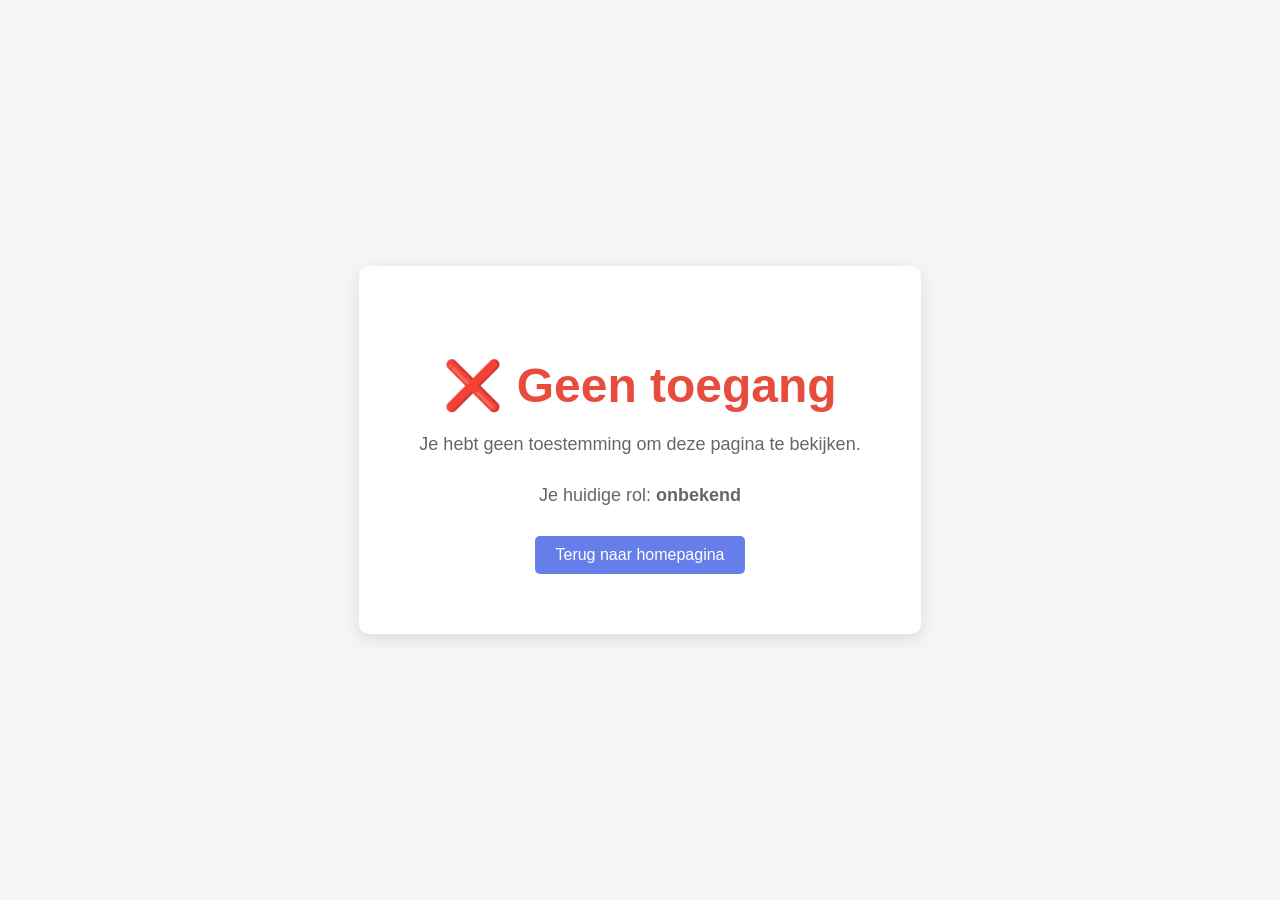
<file: forbidden.html>
<!DOCTYPE html>
<html lang="nl">
<head>
    <meta charset="UTF-8">
    <meta name="viewport" content="width=device-width, initial-scale=1.0">
    <title>Geen Toegang - VDL Groep</title>
    <link rel="stylesheet" href="css/style.css">
    <link rel="icon" type="image/x-icon" href="img/favicon.ico">
    <style>
        .forbidden-container {
            display: flex;
            justify-content: center;
            align-items: center;
            min-height: 100vh;
            background: #f5f5f5;
        }
        .forbidden-box {
            text-align: center;
            background: white;
            padding: 60px;
            border-radius: 10px;
            box-shadow: 0 5px 15px rgba(0, 0, 0, 0.1);
        }
        .forbidden-box h1 {
            font-size: 48px;
            color: #e74c3c;
            margin-bottom: 20px;
        }
        .forbidden-box p {
            font-size: 18px;
            color: #666;
            margin-bottom: 30px;
        }
        .forbidden-box a {
            display: inline-block;
            padding: 10px 20px;
            background: #667eea;
            color: white;
            text-decoration: none;
            border-radius: 5px;
        }
        .forbidden-box a:hover {
            background: #764ba2;
        }
    </style>
</head>
<body>
    <div class="forbidden-container">
        <div class="forbidden-box">
            <h1>❌ Geen toegang</h1>
            <p>Je hebt geen toestemming om deze pagina te bekijken.</p>
            <p>Je huidige rol: <strong id="currentRole"></strong></p>
            <a href="index">Terug naar homepagina</a>
        </div>
    </div>

    <script>
        document.getElementById('currentRole').textContent = localStorage.getItem('userRole') || 'onbekend';
    </script>
</body>
</html>
</file>
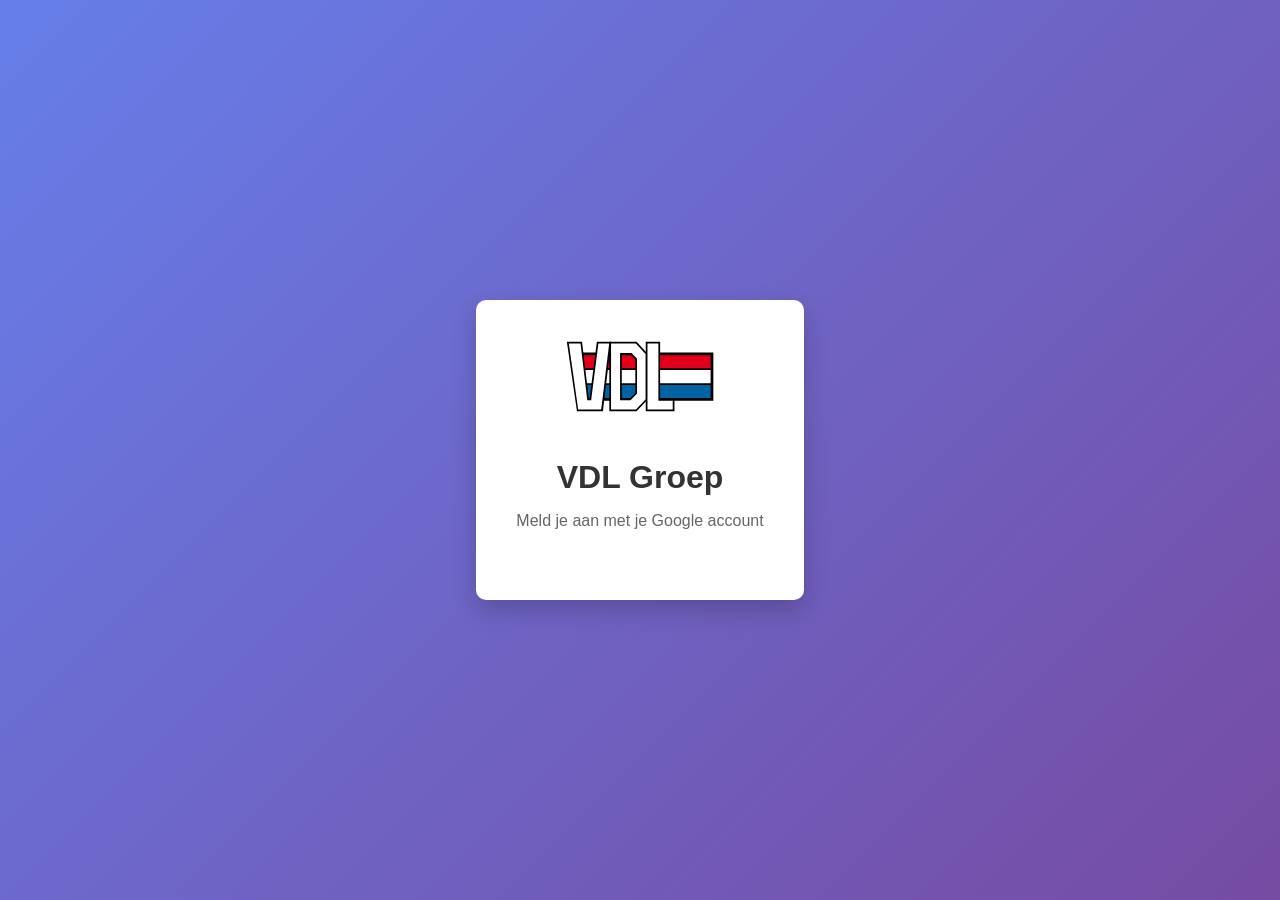
<file: login.html>
<!DOCTYPE html>
<html lang="nl">
<head>
    <meta charset="UTF-8">
    <meta name="viewport" content="width=device-width, initial-scale=1.0">
    <title>Inloggen - VDL Groep</title>
    <link rel="stylesheet" href="css/style.css">
    <link rel="icon" type="image/x-icon" href="img/favicon.ico">
    <style>
        .login-container {
            display: flex;
            justify-content: center;
            align-items: center;
            min-height: 100vh;
            background: linear-gradient(135deg, #667eea 0%, #764ba2 100%);
        }
        .login-box {
            background: white;
            padding: 40px;
            border-radius: 10px;
            box-shadow: 0 10px 25px rgba(0, 0, 0, 0.2);
            text-align: center;
            max-width: 400px;
        }
        .login-box h1 {
            color: #333;
            margin-bottom: 10px;
        }
        .login-box p {
            color: #666;
            margin-bottom: 30px;
        }
        .login-box img {
            max-width: 150px;
            margin-bottom: 20px;
        }
        #g_id_onload {
            display: flex;
            justify-content: center;
        }
    </style>
</head>
<body>
    <div class="login-container">
        <div class="login-box">
            <img src="img/logo.svg" alt="VDL Groep Logo">
            <h1>VDL Groep</h1>
            <p>Meld je aan met je Google account</p>
            
            <script src="https://accounts.google.com/gsi/client" async defer></script>
            <div id="g_id_onload"
                 data-client_id="208183931140-rafgpe00evlhagalk0adasd7ffelt5is.apps.googleusercontent.com"
                 data-callback="handleCredentialResponse">
            </div>
            <div class="g_id_signin" data-type="standard"></div>
        </div>
    </div>

    <script>
        function handleCredentialResponse(response) {
            // Decode JWT token (without verification - voor client-side)
            const base64Url = response.credential.split('.')[1];
            const base64 = base64Url.replace(/-/g, '+').replace(/_/g, '/');
            const jsonPayload = decodeURIComponent(atob(base64).split('').map(function(c) {
                return '%' + ('00' + c.charCodeAt(0).toString(16)).slice(-2);
            }).join(''));

            const userData = JSON.parse(jsonPayload);
            
            // Sla user data op
            localStorage.setItem('user', JSON.stringify(userData));
            localStorage.setItem('token', response.credential);
            
            // Autorisatie: zet rollen (FOR DEMO - in production op server doen!)
            const email = userData.email;
            let userRole = 'user'; // Default
            
            // Voorbeeld: admin emails
            if (email === 'chrisjanvanh@gmail.com' || email.includes('admin')) {
                userRole = 'admin';
            } else if (email.includes('manager')) {
                userRole = 'manager';
            }
            
            localStorage.setItem('userRole', userRole);
            
            // Redirect naar homepagina
            window.location.href = 'index';
        }

        // Als gebruiker al ingelogd is, ga naar homepagina
        window.addEventListener('load', function() {
            if (localStorage.getItem('user')) {
                window.location.href = 'index.html';
            }
        });
    </script>
</body>
</html>
</file>
<file: css/style.css>
/* ------------------------------
   Algemene layout
------------------------------ */

body {
    font-family: sans-serif;
    margin: 0;
    background-color: #F2F2F2;
}

/* ------------------------------
   Header
------------------------------ */

header {
    background-color: #1375D8;
    height: 10vh;
    display: flex;
    align-items: center;
    color: white;
    font-size: 24px;
    font-weight: bold;
    box-shadow: 0px 2px 5px rgba(0, 0, 0, 0.5);
    position: sticky;
    top: 0;
    justify-content: center;
    z-index: 9999;
}

header img {
    height: 6vh;
    left: 2vh;
    position: absolute;
    transition: all 0.25s;
    overflow: clip;
}

header a {
    color: white;
    text-decoration: none;
    margin-left: 8px;
    font-size: 18px;
    padding: 8px;
    border-radius: 5px;
    transition: all 1.0s ease-out;
}

header a:hover {
    background-color: #509cf2;
    color: black;
}

header a.current {
    border-bottom: .22vh solid black;
    border-bottom-left-radius: 0;
    border-bottom-right-radius: 0;
    padding-bottom: 4.5px !important;
}

/* ------------------------------
   Logout button
------------------------------ */

header .logout-container {
    all: unset;
    position: absolute;
    right: 30px;
    display: flex;
    align-items: center;
    width: auto;
}

header .logout-button {
    all: unset;
    padding: 8px;
    color: #EB0000;
    border-radius: 5px;
    text-decoration: none;
    cursor: pointer;
    width: auto;
    font-size: 18px;
    transition: background-color 0.7s ease-out, color 0.7s ease-out;
}

header .logout-button:hover {
    background: #509cf2;
    color: #b12c2c;
}

header a.logo-btn {
    all: unset;
    height: 80%;
    display: flex;
    align-items: center;
    cursor: pointer;
    transition: transform 1.5s ease;
}

/* ------------------------------
   Content container
------------------------------ */

.content {
    background-color: white;
    padding: 30px;
    font-weight: 600;
    margin-left: 30%;
    margin-right: 30%;
    margin-bottom: 2vh;
    margin-top: 2vh;
    border-radius: 10px;
    box-sizing: border-box;
}

input[type=text], input[list], input[type=email], input[type=date] {
    transition: background-color 0.5s ease-out;
}

input[type=text]:focus, input[list]:focus, input[type=email]:focus, input[type=date]:focus {
    background-color: #f0f0f0;
}

input[type=radio] {
    min-height: 18px;
    min-width: 18px;
    margin-top: 3px;
}

input[type=checkbox] {
    min-height: 18px;
    min-width: 18px;
    margin-top: 3px;
}

/* ------------------------------
   Responsive layout
------------------------------ */

@media (max-width: 1000px) {
    .content {
        margin-left: 20% !important;
        margin-right: 20% !important;
    }

    header a {
        margin-left: 5px;
        padding: 5px;
        font-size: 17px;
    }
}

@media (max-width: 760px) {
    .content {
        margin-left: 10% !important;
        margin-right: 10% !important;
    }
}

/* ------------------------------
   Mobiel menu
------------------------------ */

@media (max-width: 850px) {

    .content h1 {
        font-size: 1.5em;
    }

    header {
        flex-direction: column;
        justify-content: flex-start;
        align-items: center;
        height: 10vh;
        transition: transform 1.0s ease;
        overflow: hidden;
        width: 100%;
        z-index: 9999;
    }

    header.hide {
        transform: translateY(-12vh);
    }

    .content {
        transition: transform 1.0s ease;
    }

    .content#hide {
        transform: translateY(-10vh);
    }

    header.open {
        margin-bottom: 2vh;
        height: auto;
        padding-bottom: 2vh;
    }

    header a {
        display: none;
        width: 60%;
        text-align: center;
        margin: 10px auto 0;
        font-size: 20px;
        background-color: #248ced;
    }

    header .logout-container {
        right: 10px;
    }

    header .logout-button {
        display: none;
        margin-top: 10px;
        padding: 5px;
        font-size: 14px;
    }

    header.open .logout-button {
        display: flex;
        align-items: center;
    }

    header.open a {
        display: block;
    }

    header img {
        all: unset;
        height: 6vh;
        margin-top: 2vh;
        display: flex;
        justify-content: center;
        align-items: center;
        overflow: clip;
        contain: paint;
    }

    .menu-button {
        all: unset;
        display: block;
        position: absolute;
        top: 27px;
        left: 20px;
        width: 30px;
        height: auto;
        cursor: pointer;
        overflow: clip;
        contain: paint;
    }

}

@media (min-width: 851px) {
    .menu-button {
        display: none;
    }

    header img:hover {
        height: 6.25vh;
        left: 1.875vh;
    }
}
</file>
